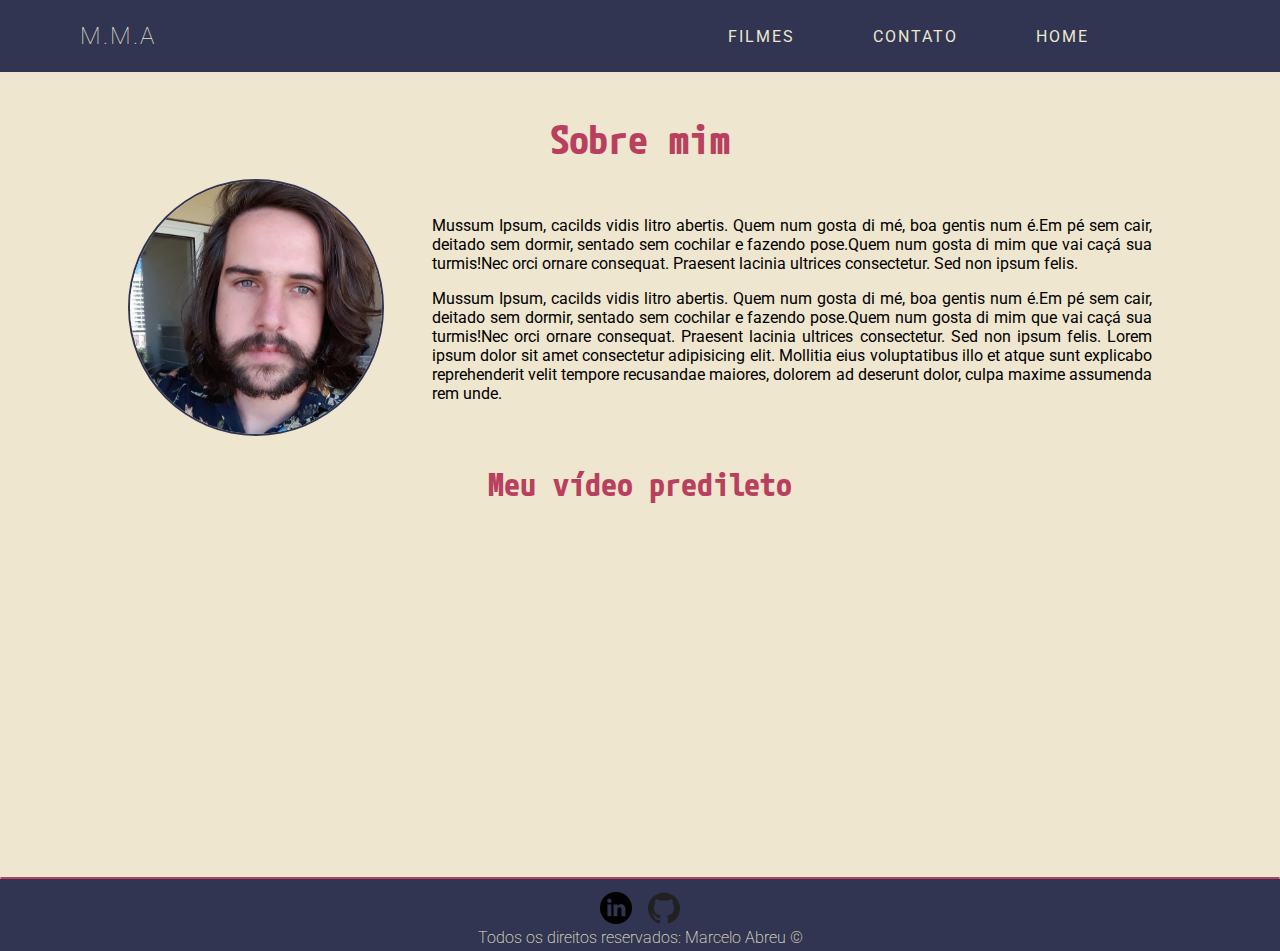
<file: index.html>
<!DOCTYPE html>
<html lang="pt-br">
<head>
    <meta charset="UTF-8">
    <meta http-equiv="X-UA-Compatible" content="IE=edge">
    <meta name="viewport" content="width=device-width, initial-scale=1.0">
    <title>Meu perfil</title>
    <link rel="stylesheet" href="assets/css/style.css">
</head>
<body>
    <header>
        <a href="#" class="logo">M.M.A</a>
        <ul>
            <li>
                <a href="index.html">HOME</a>
            </li>
            <li>
                <a  href="contato.html">CONTATO</a>
            </li>
            <li>
                <a href="filmes.html">FILMES</a>
            </li>
        </ul>
</header>
    <main>
        <h1 class="center">Sobre mim</h1>
    <div class="sobre">
        <div>
            <img class="imagemMAIN "  src="assets/img/fotoMarcelo.jpg" alt="Foto de Marcelo Abreu, Pessoa branca de cabelos longos de cor castanho. Marecelo é o autor desta publicação">
        </div>
        <div class="texto">
            <p>
                Mussum Ipsum, cacilds vidis litro abertis. Quem num gosta di mé, boa gentis num é.Em pé sem cair, deitado sem dormir, sentado sem cochilar e fazendo pose.Quem num gosta di mim que vai caçá sua turmis!Nec orci ornare consequat. Praesent lacinia ultrices consectetur. Sed non ipsum felis.
            </p>
            <p>
                Mussum Ipsum, cacilds vidis litro abertis. Quem num gosta di mé, boa gentis num é.Em pé sem cair, deitado sem dormir, sentado sem cochilar e fazendo pose.Quem num gosta di mim que vai caçá sua turmis!Nec orci ornare consequat. Praesent lacinia ultrices consectetur. Sed non ipsum felis.
                Lorem ipsum dolor sit amet consectetur adipisicing elit. Mollitia eius voluptatibus illo et atque sunt explicabo reprehenderit velit tempore recusandae maiores, dolorem ad deserunt dolor, culpa maxime assumenda rem unde.
            </p>
        </div>
       
    </div>
    <h2 >Meu vídeo predileto</video></h2>
    <div>
        <iframe 
        class="video"
        src="https://www.youtube.com/embed/Wq20K_GaFR4" title="YouTube video player" 
        frameborder="0" allow="accelerometer; autoplay; clipboard-write; encrypted-media; gyroscope; picture-in-picture" 
        allowfullscreen></iframe>
    </div>
</main>
<hr>
<footer>
    <div class="socialmedia">
        <a class="afooter"
        href="https://github.com/m-arceloabreu" target="_blank">
            <img class="tm-social" src="assets/img/github.png" alt="Logo do Github">
        </a>
        <a class="afooter"
        href="https://www.linkedin.com/in/m-arceloabreu/" target="_blank">
            <img class="tm-social" 
            src="assets/img/linkedin.png" alt="Logo do linkedin">
        </a>
    </div>
    <p >Todos os direitos reservados: Marcelo Abreu &copy;
    </p>
</footer>

</body>
</html>
</file>
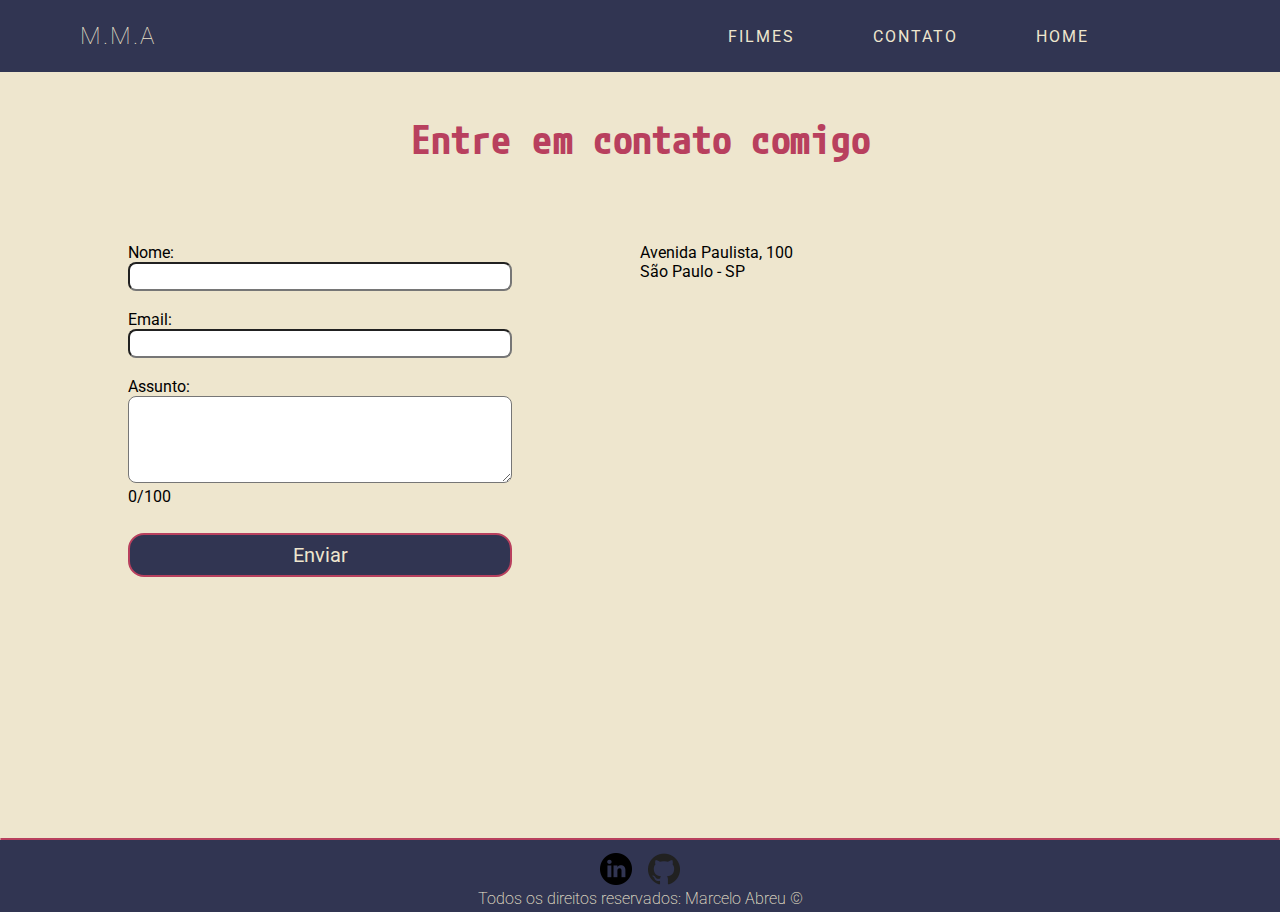
<file: contato.html>
<!DOCTYPE html>
<html lang="pt-br">
<head>
    <meta charset="UTF-8">
    <meta http-equiv="X-UA-Compatible" content="IE=edge">
    <meta name="viewport" content="width=device-width, initial-scale=1.0">
    <title>Contato</title>
    <link rel="stylesheet" href="assets/css/style.css">
    
</head>
<body>
    <header>
        <a href="#" class="logo">M.M.A</a>
        <ul>
            <li>
                <a href="index.html">HOME</a>
            </li>
            <li>
                <a  href="contato.html">CONTATO</a>
            </li>
            <li>
                <a href="filmes.html">FILMES</a>
            </li>
        </ul>
</header>
    
<main>
    <h1>Entre em contato comigo</h1>
    <section class="contato"> 
        <div class="formulario">
            <form >
                <label for="nome">Nome: </label>
                <input type="text" id="nome" onkeyup= 'validaNome()' >
                <div id="txt-nome"></div>
                
                <br>
                <label for="email">Email:</label>
                <input type="email" id=email onkeyup='validaEmail()'>
                <div id="txt-email"></div>
                <br>
                <label for="assunto">Assunto: </label>
                <br>
                <textarea name="assunto" id="assunto" cols="60" rows="5" onkeyup='counter()'></textarea>
                <div id ="txt-assunto"></div>
                <div id="contador" >0/100</div>
                <br>
                <button class="enviar" onclick="enviar()">Enviar</button>
            </form>
</div>
<div class="mapa">
    <p>Avenida Paulista, 100</p>
    <p>São Paulo - SP</p>
    <iframe class="maps"
    src="https://www.google.com/maps/embed?pb=!1m18!1m12!1m3!1d3656.9303885947274!2d-46.64623804977622!3d-23.57094346775527!2m3!1f0!2f0!3f0!3m2!1i1024!2i768!4f13.1!3m3!1m2!1s0x94ce59bd92bce431%3A0xc37ded133806ef0b!2sAv.%20Paulista%2C%20100%20-%20Bela%20Vista%2C%20S%C3%A3o%20Paulo%20-%20SP%2C%2001310-000!5e0!3m2!1spt-BR!2sbr!4v1647446040263!5m2!1spt-BR!2sbr" 
    id = 'mapa'
    style="border:0;" 
    allowfullscreen="" 
    loading="lazy"
    >
    </iframe>
    </div>
    </section>
</main>
<hr>
<footer>
    <div class="socialmedia">
        <a class="afooter"
        href="https://github.com/m-arceloabreu" target="_blank">
            <img class="tm-social" src="assets/img/github.png" alt="Logo do Github">
        </a>
        <a class="afooter"
        href="https://www.linkedin.com/in/m-arceloabreu/" target="_blank">
            <img class="tm-social" 
            src="assets/img/linkedin.png" alt="Logo do linkedin">
        </a>
    </div>
    <p >Todos os direitos reservados: Marcelo Abreu &copy;
    </p>
</footer>
<script src="assets/scripts/script.js"></script>
</body>
</html>
</file>
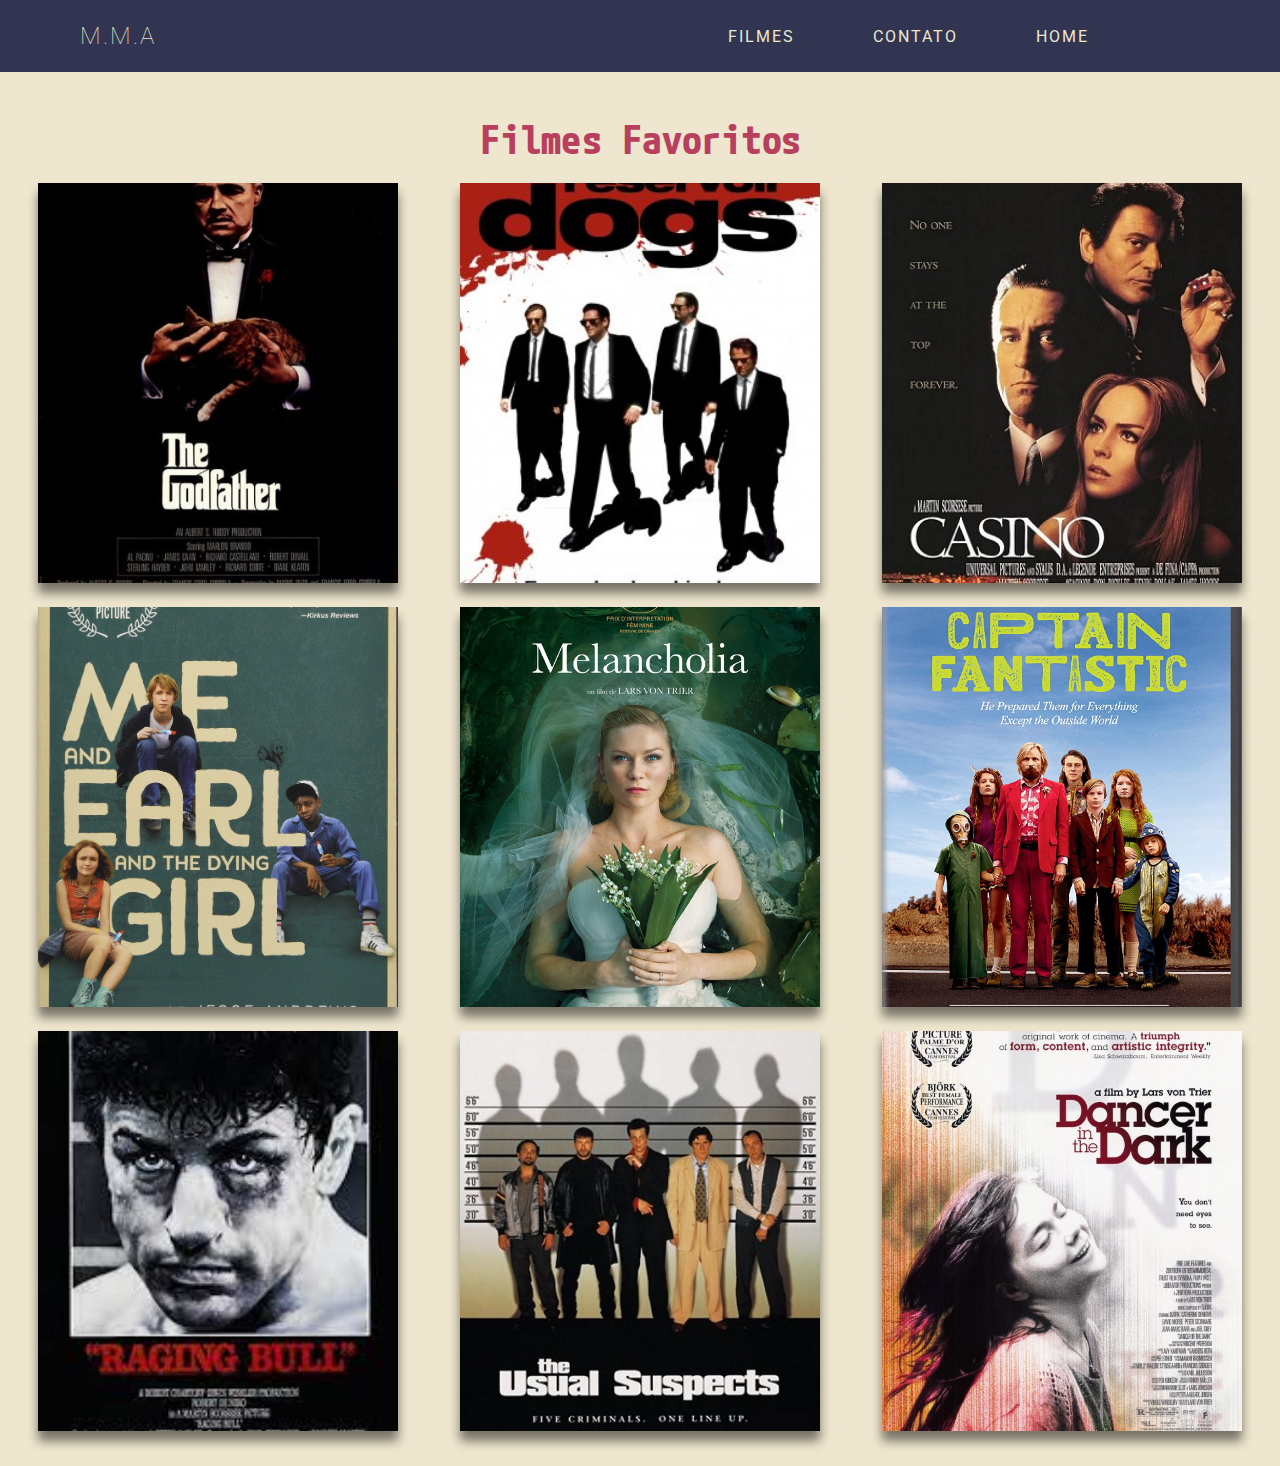
<file: filmes.html>
<!DOCTYPE html>
<html lang="pt-br">
<head>
    <meta charset="UTF-8">
    <meta http-equiv="X-UA-Compatible" content="IE=edge">
    <meta name="viewport" content="width=device-width, initial-scale=1.0">
    <title>Filmes</title>
    <link rel="stylesheet" href="assets/css/style.css">
</head>
<body>
    <header>
        <a href="#" class="logo">M.M.A</a>
        <ul>
            <li>
                <a href="index.html">HOME</a>
            </li>
            <li>
                <a  href="contato.html">CONTATO</a>
            </li>
            <li>
                <a href="filmes.html">FILMES</a>
            </li>
            
        </ul>
</header>
<main>
    <h1>Filmes Favoritos</h1>
    <div class="gallery-container">

        <div class="gallery-item">
            <a href="" ><img src="/assets/img/poderoso-chefao.jpg" alt=""></a>
            <div class="team-text">
                <h2>Poderoso Chefão</h2>
                <p>1974</p>
                <a href=""><img class = icon src="/assets/img/imdb.png" alt=""></a>
                <a href=""><img class = icon src="/assets/img/youtube.png" alt=""></a>
            </div>
        </div>

        <div class="gallery-item">
            <a href="" ><img src="/assets/img/caes-de-aluguel.jpg" alt=""></a>
            <div class="team-text">
                <h2>Cães de Aluguel</h2>
                <p>1997</p>
                <a href=""><img class = icon src="/assets/img/imdb.png" alt=""></a>
                <a href=""><img class = icon src="/assets/img/youtube.png" alt=""></a>
            </div>
        </div>

        <div class="gallery-item">
            <a href="" ><img src="/assets/img/casino.jpg" alt=""></a>
            <div class="team-text">
                <h2>Casino</h2>
                <p>1985</p>
                <a href=""><img class = icon src="/assets/img/imdb.png" alt=""></a>
                <a href=""><img class = icon src="/assets/img/youtube.png" alt=""></a>
            </div>
        </div>

        <div class="gallery-item">
            <a href=""><img src="/assets/img/me-earl-and-the-dying-girl.jpg" alt=""></a>
            <div class="team-text">
                <h2>Casino</h2>
                <p>1985</p>
                <a href=""><img class = icon src="/assets/img/imdb.png" alt=""></a>
                <a href=""><img class = icon src="/assets/img/youtube.png" alt=""></a>
            </div>
        </div>

        <div class="gallery-item">
            <a href="" ><img src="/assets/img/melancholia.jpg" alt=""></a>
            <div class="team-text">
                <h2>Casino</h2>
                <p>1985</p>
                <a href=""><img class = icon src="/assets/img/imdb.png" alt=""></a>
                <a href=""><img class = icon src="/assets/img/youtube.png" alt=""></a>
            </div>
        </div>

        <div class="gallery-item">
            <a href=""><img src="/assets/img/capitain-fantastic.jpg" alt=""></a>
            <div class="team-text">
                <h2>Casino</h2>
                <p>1985</p>
                <a href=""><img class = icon src="/assets/img/imdb.png" alt=""></a>
                <a href=""><img class = icon src="/assets/img/youtube.png" alt=""></a>
            </div>
        </div>

        <div class="gallery-item">
            <a href="" ><img src="/assets/img/raging-bull.jpg" alt=""></a>
            <div class="team-text">
                <h2>Casino</h2>
                <p>1985</p>
                <a href=""><img class = icon src="/assets/img/imdb.png" alt=""></a>
                <a href=""><img class = icon src="/assets/img/youtube.png" alt=""></a>
            </div>
        </div>

        <div class="gallery-item">
            <a href="" ><img src="/assets/img/the-usual-suspects.jpg" alt=""></a>
            <div class="team-text">
                <h2>Casino</h2>
                <p>1985</p>
                <a href=""><img class = icon src="/assets/img/imdb.png" alt=""></a>
                <a href=""><img class = icon src="/assets/img/youtube.png" alt=""></a>
            </div>
        </div>

        <div class="gallery-item">
            <a href="" ><img src="/assets/img/dancer-in-the-dark.jpg" alt=""></a>
            <div class="team-text">
                <h2>Casino</h2>
                <p>1985</p>
                <a href=""><img class = icon src="/assets/img/imdb.png" alt=""></a>
                <a href=""><img class = icon src="/assets/img/youtube.png" alt=""></a>
            </div>
        </div>

       

        <!--
        
        
        
        -->
    </div>
</main>
</body>
</html>
</file>
<file: assets/css/style.css>
@import url('https://fonts.googleapis.com/css2?family=Lato&family=Roboto&display=swap');
@import url('https://fonts.googleapis.com/css2?family=Josefin+Sans:wght@300&display=swap');
@import url('https://fonts.googleapis.com/css2?family=Lato&family=M+PLUS+1+Code:wght@100&family=Roboto&display=swap');
@import url('https://fonts.googleapis.com/css2?family=Lato&family=M+PLUS+1+Code:wght@100;400&family=Roboto&display=swap');


        *{  margin: 0;
            padding: 0;
            box-sizing: border-box;
            font-family: 'Roboto',sans-serif;
        }
        body {
          background-color: #EEE6CE;
          min-height: 100vh;
          width: 100vw;
          overflow-x: hidden;
          display: flex;
          align-items: center;
          flex-direction: column;
        }
        header{
             position: fixed;
             top: 0;
             left: 0;
             width: 100%;
             height: 8vh;
             display: flex;
             justify-content: space-between;
             align-items: center;
             transition: 1s ease;
             background-color: #313552;
             padding-left: 5rem;
             padding-right: 10rem;
             z-index: 1000;
             font-family: 'M PLUS 1 Code', sans-serif;
        }
        header .logo{
             position: relative;
             color: #EEE6CE;
             font-weight: 5;
             font-size: 1.5rem;
             text-decoration: none;
             letter-spacing: 2px;
        }
        header ul{
             position: relative;
             display: flex;
             justify-content: center;
             flex-direction: row-reverse;
             align-items: center;
        }
        header ul li{
            position: relative;
            list-style: none;
            margin-left: 1rem;
            padding: 1rem;
            transition: all 0.5s ease-in ;
        }
        header ul li:hover{
             background-color: #B8405E;
             border-radius: 0.2rem;
        }
        header ul li a {
           position: relative;
           margin: 0 15px;
           text-decoration: none; 
           letter-spacing: 2px;
           font-weight: 2000px;
           transition: 0.6s;
           color: #EEE6CE;
        }
        main{
           position: relative;
           width: 100%;
           margin-top: 10vh;
           
        }
        h1, h2 {
          font-family: 'M PLUS 1 Code', sans-serif;
          display: flex;
          align-items: center;
          justify-content: center;
          color: #B8405E;
          margin-top: 1.5rem;
          
        }
        h1{
          font-size: clamp(2.5rem, 3vw,3.5rem);
        }

        h2{
          font-size: max(2vw, 2rem);
        }
        
        footer{
             width: 100%;
             height: 8vh;
             display: flex;
             flex-direction: column;
             justify-content: center;
             align-items: center;
             padding: 2rem 0;
             margin-bottom: 0;
             background: #313552;
        }
        .socialmedia{
             display: flex;
             margin-top: 0.5rem;
             flex-direction: row-reverse;
             gap: 1rem;
        }
        .tm-social{
          width: 2.5vw;
        }
      footer p{
           font-weight: 200;
           color: #EEE6CE;
      }
      hr {
          border: 1px solid #B8405E ;
          width: 100%;
          margin: 0 auto;
          border-radius: 1rem
        }

        
        /* INDEX   */

        .sobre{
             width: 80vw;
             margin: 1rem auto;
             display: flex;
             align-items: center;
             gap: 3rem;
             flex-direction: row;
             
        }
        .imagemMAIN{
             border-radius: 50%;
             width: 20vw;
             border: 2px solid #313552;
             
        }
        .texto{
          display: flex;
          flex-direction: column;
          gap: 1rem;
          text-align: justify;
        }
        .video{
             width: 40vw;
             aspect-ratio: 3/2;
             display: block;
             margin: 1rem auto;
             border-radius: 10px;
        }

        /* CONTATO*/
        .contato{
             display: flex;
             justify-content: space-between;
             
             align-items: top;
             width: 80vw;
             padding-top: 5rem;
             margin: 0 auto;
             min-height: 75vh;
             
        }
        .formulario{
             max-width: 30vw;
        }
        input, textarea {
             width: 100%;
             padding: 5px 10px;
             border-radius: 0.5rem;
        }
       .mapa{
            width: 40vw;
            display: flex;
            flex-direction: column;
       } 
       .maps{
            width: 100%;
            aspect-ratio: 2/1;
            border-radius: 1rem;
       }
       .enviar{
            width: 100%;
            margin: 0.5rem auto;
            display: block;
            padding: 0.5rem 0;
            border-radius: 1rem;
            border: 2px solid #B8405E;
            background-color: #313552;
            color: #EEE6CE;
            font-size: 1.275rem;
            transition: background-color .3s ease-out;
     }
     .enviar:hover{
          background-color: #B8405E;
     }
     
     /* Filmes*/
     
     .gallery-container{
          margin-top: 20px;
          display: flex;
          align-items: center;
          justify-content: space-evenly;
          gap: 1.5rem;
          width: 100%;
          height: 100%;
          flex-wrap: wrap;
     }
     .gallery-item{
          width: 360px;
          height: 400px;
          padding: 25px;
          position: relative;
          display: flex;
          align-items: flex-end;
          transition: .6s ease-out;
          box-shadow: 0 10px 10px rgba(0, 0, 0, 0.5) ;
     }
     .gallery-item:hover{
          transform: translateY(15px);
     }
     .gallery-item:hover:before{
          opacity: 1;
     }
     .gallery-item:hover .team-text{
          opacity: 1;
          transform: translateY(0);
     }
     .gallery-item:before{
          content: '';
          position: absolute;
          top: 0;
          left: 0;
          display: block;
          width: 100%;
          height: 100%;
          background: linear-gradient(to top, #EEE6CE, transparent);
          z-index: 2;
          transition: 0.5s;
          opacity: 0;
     }
     .gallery-item img{
     width: 100%;
     height: 100%;
     position: absolute;
     top: 0;
     left: 0;
     object-fit: cover;
     }
    .gallery-item .team-text{
         position: relative;
         z-index: 3;
         color: #EEE6CE;
         opacity: 0;
         transform:translateY(60px) ;
         transition: 0.5s;
    } 
    .team-text p{
     letter-spacing: 1px;
     margin-top: 8px;
     color: #313552;
    }
    .team-text a{
         width: 30px;
         height: 30px;
         display: inline-block;
         margin: 0 5px;
         text-decoration: none;
    }
    .team-text a img{
         
         display: flex;
         align-items: center;
         position: relative;
         width: 30px;
         height: 30px;
         color: #fff;
    }
</file>
